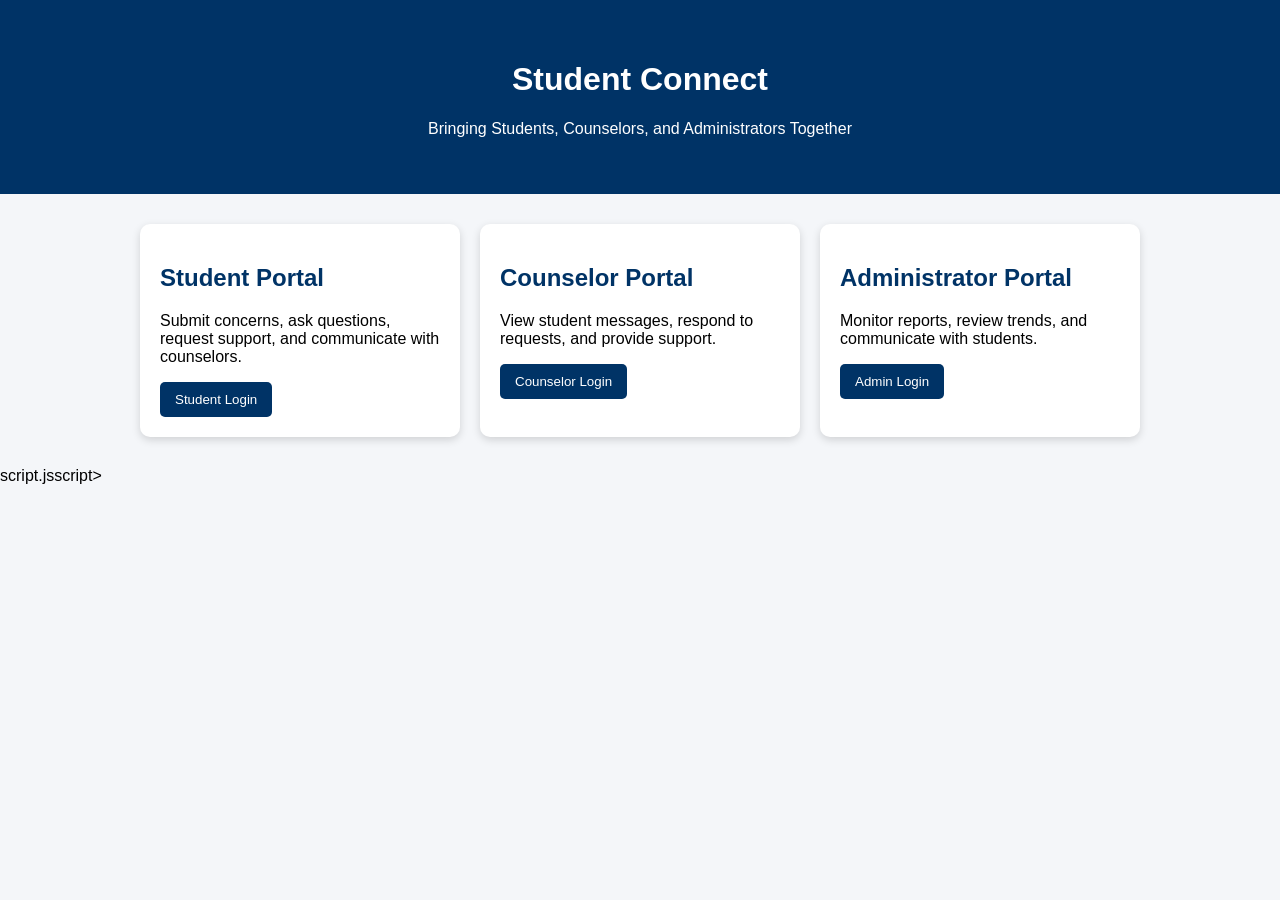
<file: index.html>
<!DOCTYPE html>
<html lang="en">
<head>
    <meta charset="UTF-8">
    <meta name="viewport" content="width=device-width, initial-scale=1.0">
    <title>Student Connect</title>
    <link rel="stylesheet" href="style.css">
</head>
<body>

    <header>
        <h1>Student Connect</h1>
        <p>Bringing Students, Counselors, and Administrators Together</p>
    </header>

    <main>

        <section class="card">
            <h2>Student Portal</h2>
            <p>
                Submit concerns, ask questions, request support,
                and communicate with counselors.
            </p>

            <button onclick="location.href='student.html'">
                Student Login
            </button>
        </section>

        <section class="card">
            <h2>Counselor Portal</h2>
            <p>
                View student messages, respond to requests,
                and provide support.
            </p>

            <button>
                Counselor Login
            </button>
        </section>

        <section class="card">
            <h2>Administrator Portal</h2>
            <p>
                Monitor reports, review trends,
                and communicate with students.
            </p>

            <button>
                Admin Login
            </button>
        </section>

    </main>

    script.jsscript>

</body>
</html>
</file>
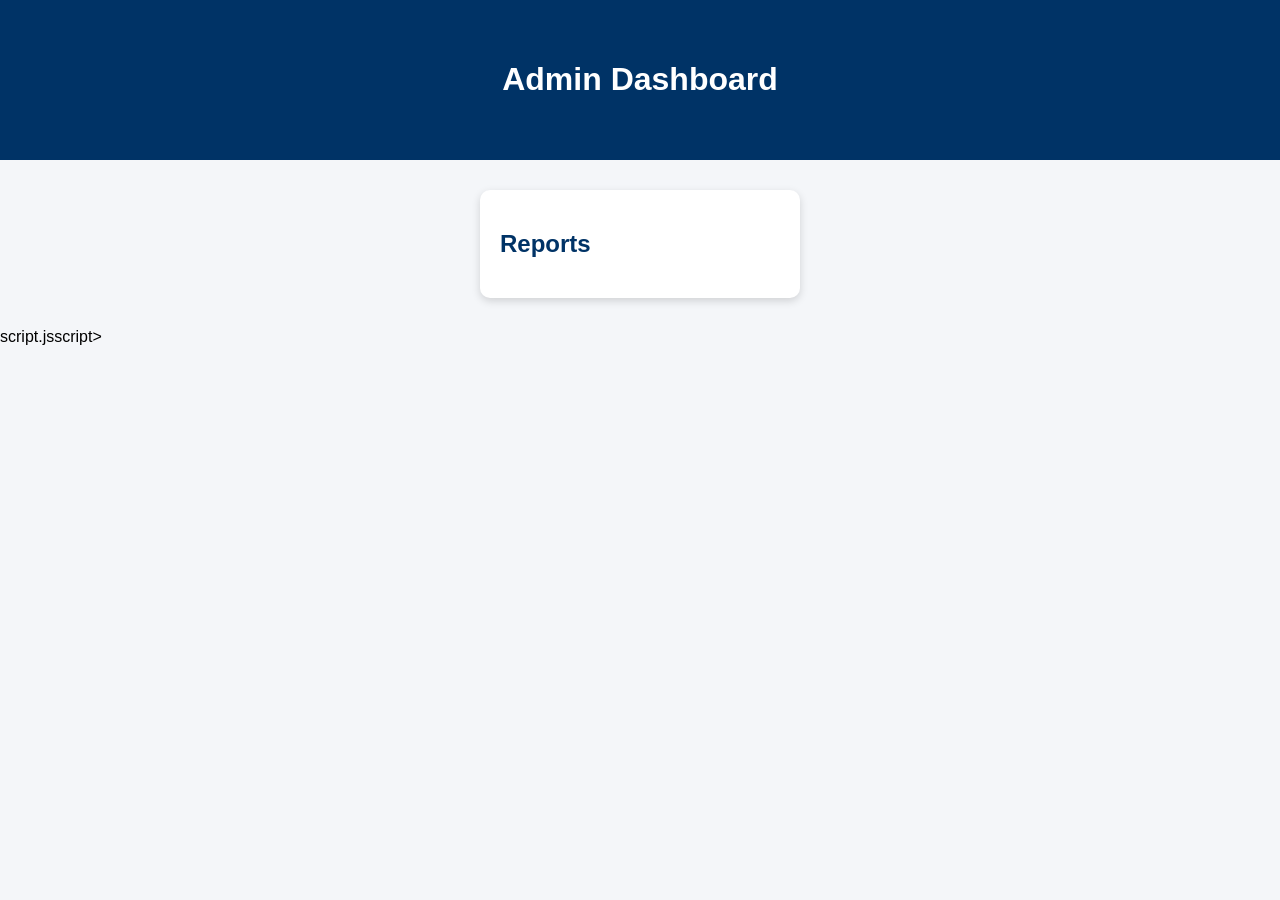
<file: admin.html>
<!DOCTYPE html>
<html lang="en">
<head>
    <meta charset="UTF-8">
    <meta name="viewport" content="width=device-width, initial-scale=1.0">
    <title>Admin Dashboard</title>
    <link rel="stylesheet" href="style.css">
</head>
<body>

<header>
    <h1>Admin Dashboard</h1>
</header>

<main>
    <div class="card">
        <h2>Reports</h2>
        <div id="reportList"></div>
    </div>
</main>

script.jsscript>

</body>
</html>
</file>
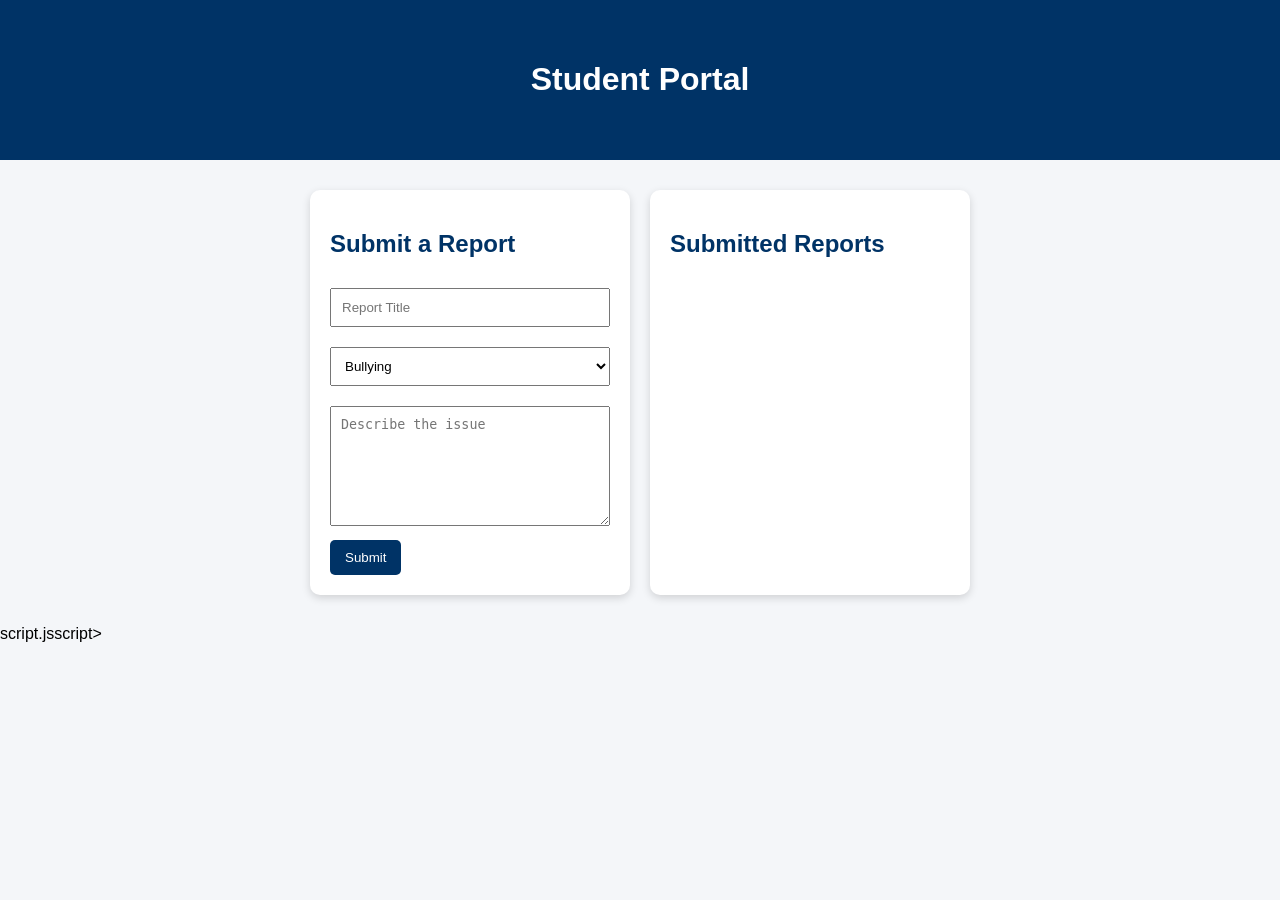
<file: student.html>
<!DOCTYPE html>
<html lang="en">
<head>
    <meta charset="UTF-8">
    <meta name="viewport" content="width=device-width, initial-scale=1.0">
    <title>Student Portal</title>
    <link rel="stylesheet" href="style.css">
</head>
<body>

<header>
    <h1>Student Portal</h1>
</header>

<main>

    <div class="card">
        <h2>Submit a Report</h2>

        <input
            type="text"
            id="title"
            placeholder="Report Title"
        >

        <select id="category">
            <option>Bullying</option>
            <option>Academic</option>
            <option>Mental Health</option>
            <option>Schedule</option>
            <option>Technology</option>
            <option>Other</option>
        </select>

        <textarea
            id="description"
            placeholder="Describe the issue"
        ></textarea>

        <button onclick="submitReport()">
            Submit
        </button>
    </div>

    <div class="card">
        <h2>Submitted Reports</h2>
        <div id="reportList"></div>
    </div>

</main>

script.jsscript>

</body>
</html>
</file>
<file: style.css>
body {
    font-family: Arial, sans-serif;
    margin: 0;
    background: #f4f6f9;
}

header {
    text-align: center;
    background: #003366;
    color: white;
    padding: 40px;
}

main {
    max-width: 1000px;
    margin: 30px auto;
    display: flex;
    gap: 20px;
    flex-wrap: wrap;
    justify-content: center;
}

.card {
    background: white;
    width: 280px;
    padding: 20px;
    border-radius: 10px;
    box-shadow: 0 3px 8px rgba(0,0,0,0.15);
}

.card h2 {
    color: #003366;
}

button {
    background: #003366;
    color: white;
    border: none;
    padding: 10px 15px;
    cursor: pointer;
    border-radius: 5px;
}

button:hover {
    background: #0055aa;
}

input,
select,
textarea {
    width: 100%;
    margin-top: 10px;
    margin-bottom: 10px;
    padding: 10px;
    box-sizing: border-box;
}

textarea {
    height: 120px;
}

#reportList {
    margin-top: 15px;
}
</file>
